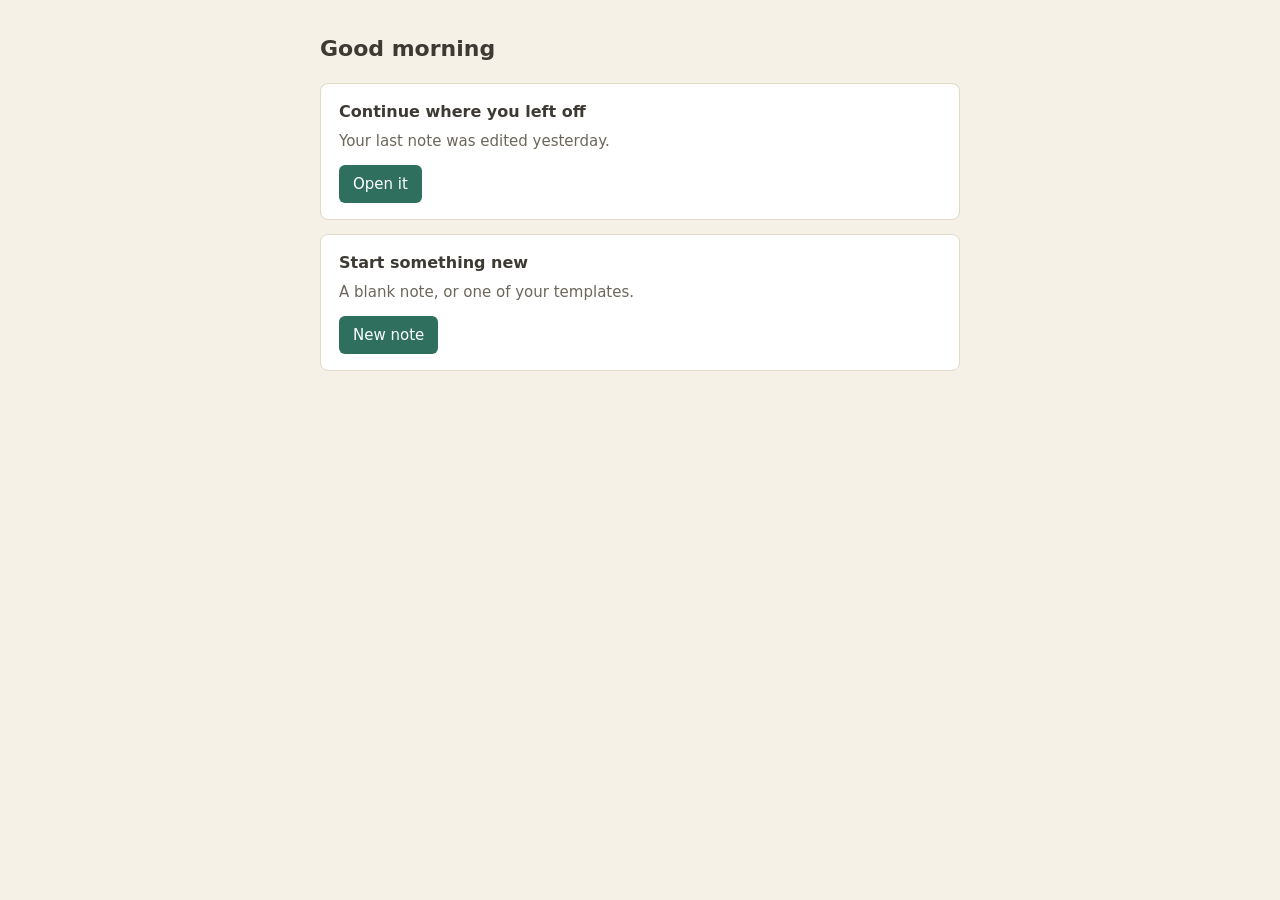
<file: examples/demo/decisions/material/D-0001-mockup.html>
<!doctype html>
<html lang="en">
<head>
<meta charset="utf-8">
<meta name="viewport" content="width=device-width, initial-scale=1">
<title>Calm: home screen</title>
<style>
  body { margin: 0; font: 15px/1.5 system-ui, sans-serif; background: #f6f1e7; color: #3d3a33; }
  main { max-width: 640px; margin: 0 auto; padding: 32px 20px; }
  .card { background: #fff; border: 1px solid #e2d9c8; border-radius: 8px; padding: 16px 18px; margin-bottom: 14px; }
  h1 { font-size: 22px; margin: 0 0 18px; }
  h2 { font-size: 16px; margin: 0 0 6px; }
  p { margin: 0; color: #6d675b; }
  button { margin-top: 12px; background: #2f6f5e; color: #fff; border: 0; border-radius: 6px; padding: 8px 14px; font: inherit; cursor: pointer; }
</style>
</head>
<body>
<main>
  <h1>Good morning</h1>
  <div class="card"><h2>Continue where you left off</h2><p>Your last note was edited yesterday.</p><button type="button">Open it</button></div>
  <div class="card"><h2>Start something new</h2><p>A blank note, or one of your templates.</p><button type="button">New note</button></div>
</main>
</body>
</html>
</file>
